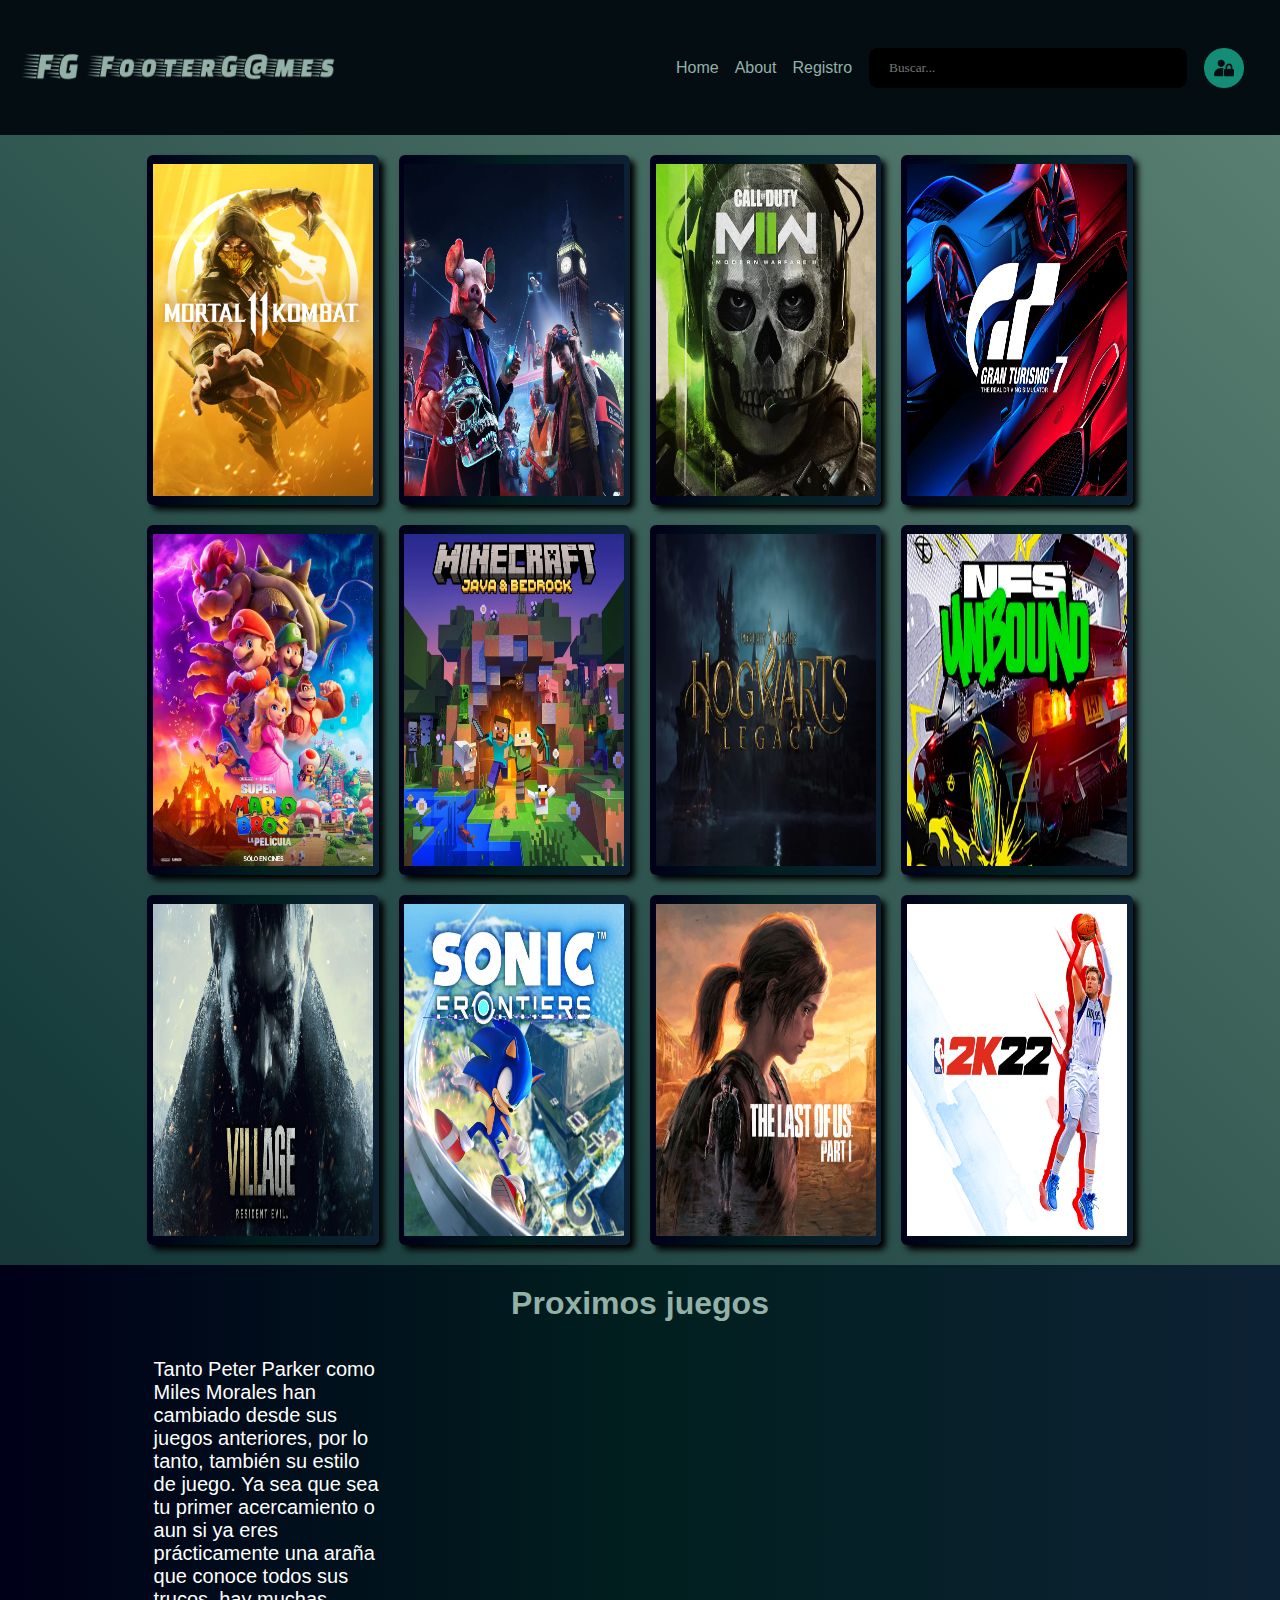
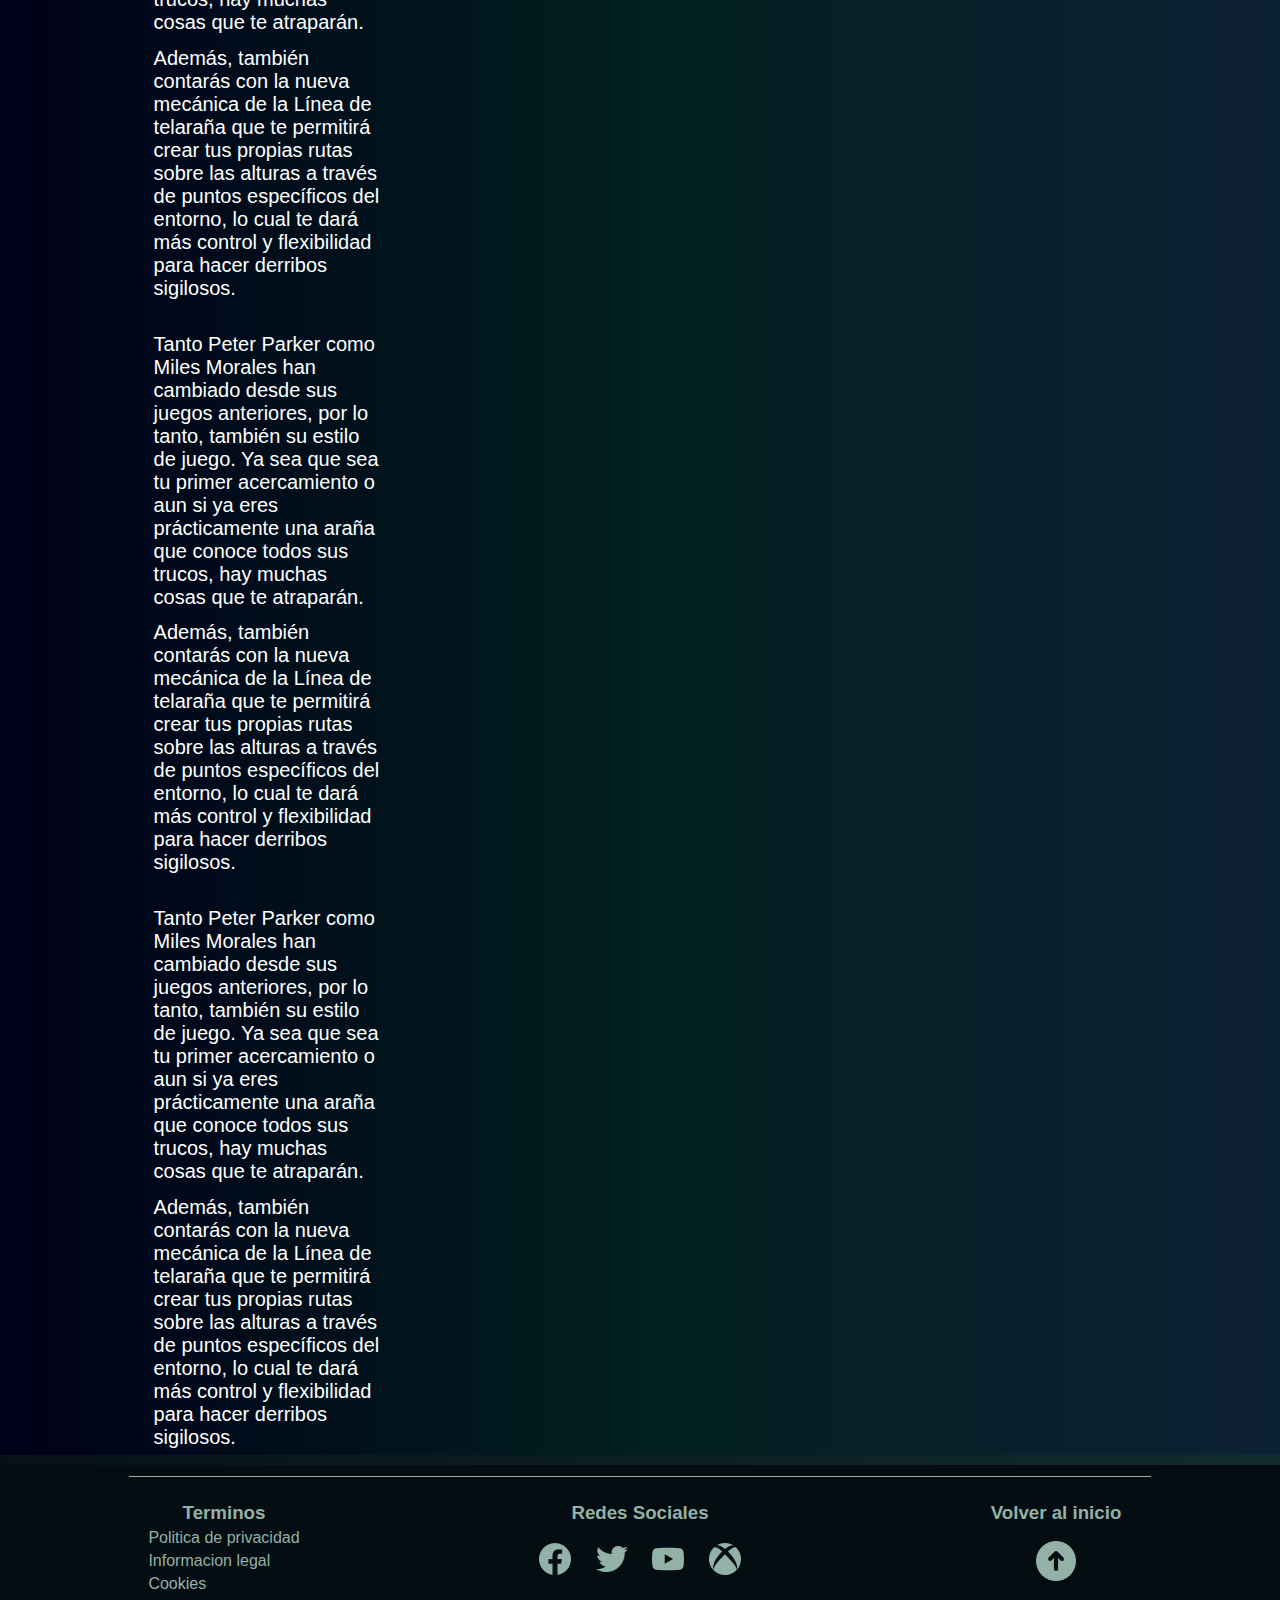
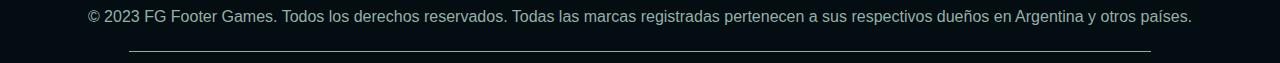
<file: index.html>
<!DOCTYPE html>
<html lang="en">
<head>
    <meta charset="UTF-8">
    <meta name="viewport" content="width=device-width, initial-scale=1.0">
    <title>Proyecto</title>
    <link rel="stylesheet" href="css/estilo.css">
</head>
<body>
    <header>
        <nav id="ancla" class="ancla">          
               
            <img id ="logo" src="./imagenes/logo4.png" alt="logo">               
                
                <form action="" class="box">
                    <ul>
                        <li><a href="index.html">Home</a></li>
                        <li><a href="about.html">About</a></li>
                        <li id="register"><a href="registro.html">Registro</a></li>
                    </ul>
                    <input type="text" name="buscar" id="buscar" placeholder="Buscar...">
                    <a href="login.html" class="box2"><img id="imagen-login" src="./imagenes/persona2.png" alt="persona"></a>                   
                </form>     
        </nav>      
    </header>

    <main>
        <div class="search">
            <input type="text" name="search" id="search" placeholder="Buscar...">
        </div>


        <div class="grid-container-main">
            <div class="card">
                <div class="black">
                    <h1>Mortal Kombat 11</h1>
                    <p>Fecha de Lanzamiento: 23 de Abril de 2019
                        Género: Acción, Lucha</p>
                    
                </div>
                <div class="imagen"><img src="./imagenes/mk.webp" alt="mk">    </div>
                            
            </div>

            <div class="card">
                <div class="black">
                    <h1 id="title-card">Titulo</h1>
                    <p>Lorem ipsum dolor sit amet consectetur adipisicing elit. Architecto, natus?</p>
                    
                </div>
                <div class="imagen"><img src="./imagenes/watch-dogs.webp" alt="cerdo">    </div>
                            
            </div>

            <div class="card">
                <div class="black">
                    <h1>Titulo</h1>
                    <p>Lorem ipsum dolor sit amet consectetur adipisicing elit. Architecto, natus?</p>
                    
                </div>

                <div class="imagen"><img src="./imagenes/cod.webp" alt="cod">  </div>
                              
            </div>
            <div class="card">
                <div class="black">
                    <h1>Titulo</h1>
                    <p>Lorem ipsum dolor sit amet consectetur adipisicing elit. Architecto, natus?</p>
                    
                </div>

                <div class="imagen"><img src="./imagenes/gran.webp" alt="gt">  </div>
                              
            </div>
            <div class="card">
                <div class="black">
                    <h1>Titulo</h1>
                    <p>Lorem ipsum dolor sit amet consectetur adipisicing elit. Architecto, natus?</p>
                    
                </div>
                
                
                <div class="imagen"><img src="./imagenes/mar.webp" alt="mario">  </div>
            </div>
            <div class="card">
                <div class="black">
                    <h1>Titulo</h1>
                    <p>Lorem ipsum dolor sit amet consectetur adipisicing elit. Architecto, natus?</p>
                    
                </div>

                <div class="imagen"><img src="./imagenes/minecraft.webp" alt="minecraft">  </div>
                              
            </div>

            <div class="card">
                <div class="black">
                    <h1>Titulo</h1>
                    <p>Lorem ipsum dolor sit amet consectetur adipisicing elit. Architecto, natus?</p>
                    
                </div>

                <div class="imagen"><img src="./imagenes/hogwarts-legacy.webp" alt="minecraft">  </div>
                              
            </div>

            <div class="card">
                <div class="black">
                    <h1>Titulo</h1>
                    <p>Lorem ipsum dolor sit amet consectetur adipisicing elit. Architecto, natus?</p>
                    
                </div>

                <div class="imagen"><img src="./imagenes/nfs.webp" alt="minecraft">  </div>
                              
            </div>

            <div class="card">
                <div class="black">
                    <h1>Titulo</h1>
                    <p>Lorem ipsum dolor sit amet consectetur adipisicing elit. Architecto, natus?</p>
                    
                </div>

                <div class="imagen"><img src="./imagenes/resident-evil.webp" alt="minecraft">  </div>
                              
            </div>

            <div class="card">
                <div class="black">
                    <h1>Titulo</h1>
                    <p>Lorem ipsum dolor sit amet consectetur adipisicing elit. Architecto, natus?</p>
                    
                </div>

                <div class="imagen"><img src="./imagenes/sonic.webp" alt="minecraft">  </div>
                              
            </div>

            <div class="card">
                <div class="black">
                    <h1>Titulo</h1>
                    <p>Lorem ipsum dolor sit amet consectetur adipisicing elit. Architecto, natus?</p>
                    
                </div>

                <div class="imagen"><img src="./imagenes/the-last-of-us.webp" alt="minecraft">  </div>
                              
            </div>

            <div class="card">
                <div class="black">
                    <h1>Titulo</h1>
                    <p>Lorem ipsum dolor sit amet consectetur adipisicing elit. Architecto, natus?</p>
                    
                </div>

                <div class="imagen"><img src="./imagenes/nba.webp" alt="nba">  </div>
                              
            </div>
        </div>

    </main>

    <section>
        <h1 id="title-main2">Proximos juegos</h1>
        <div class="container-main2">
            <div class="descripcion-iframe">

                <p>Tanto Peter Parker como Miles Morales han cambiado desde sus juegos anteriores, 
                    por lo tanto, también su estilo de juego. Ya sea que sea tu primer acercamiento 
                    o aun si ya eres prácticamente una araña que conoce todos sus trucos, hay muchas cosas que te atraparán.
                </p>
                <p>Además, también contarás con la nueva mecánica de la Línea de telaraña que te permitirá crear tus propias rutas sobre las alturas
                 a través de puntos específicos del entorno, lo cual te dará más control y flexibilidad para hacer derribos sigilosos.</p>               

            </div>            

            <div class="iframe">
                <iframe width="500px" height="500px" src="https://www.youtube.com/embed/p8UsHhOjjzg" title="Marvel’s Spider-Man 2 – Tráiler de LANZAMIENTO PS5 en ESPAÑOL I 4K | PlayStation España" frameborder="0" allow="accelerometer; autoplay; clipboard-write; encrypted-media; gyroscope; picture-in-picture; web-share" allowfullscreen></iframe></iframe>
            </div>     
            
            <div class="descripcion-iframe">

                <p>Tanto Peter Parker como Miles Morales han cambiado desde sus juegos anteriores, 
                    por lo tanto, también su estilo de juego. Ya sea que sea tu primer acercamiento 
                    o aun si ya eres prácticamente una araña que conoce todos sus trucos, hay muchas cosas que te atraparán.
                </p>
                <p>
                Además, también contarás con la nueva mecánica de la Línea de telaraña que te permitirá crear tus propias rutas sobre las alturas
                a través de puntos específicos del entorno, lo cual te dará más control y flexibilidad para hacer derribos sigilosos. 
                </p>               

            </div>            

            <div class="iframe">
                <iframe width="887" height="499" src="https://www.youtube.com/embed/Hq_hUJC2Iik" title="MORTAL KOMBAT 1 tráiler oficial en español" frameborder="0" allow="accelerometer; autoplay; clipboard-write; encrypted-media; gyroscope; picture-in-picture; web-share" allowfullscreen></iframe>
            </div>
            <div class="descripcion-iframe">

                <p>Tanto Peter Parker como Miles Morales han cambiado desde sus juegos anteriores, 
                    por lo tanto, también su estilo de juego. Ya sea que sea tu primer acercamiento 
                    o aun si ya eres prácticamente una araña que conoce todos sus trucos, hay muchas cosas que te atraparán.
                </p>

                <p>
                Además, también contarás con la nueva mecánica de la Línea de telaraña que te permitirá crear tus propias rutas sobre las alturas
                 a través de puntos específicos del entorno, lo cual te dará más control y flexibilidad para hacer derribos sigilosos. 
                </p>               

            </div>            

            <div class="iframe">
                <iframe width="887" height="499" src="https://www.youtube.com/embed/mfnc4_LCPNg" title="Marvel&#39;s Wolverine - Tráiler REVEAL para PS5 | 4K | PlayStation Showcase 2021" frameborder="0" allow="accelerometer; autoplay; clipboard-write; encrypted-media; gyroscope; picture-in-picture; web-share" allowfullscreen></iframe>
            </div>

        </div>

    </section>
    </main>

    <footer>

        <div class="line"></div>

        <div class="grid-container-footer"> 
            
            <div class="titulos" >
                <h3>Terminos</h3>
            </div>

            <div class="titulos">
                <h3>Redes Sociales</h3>
            </div>

            <div class="titulos" id="inicio">
                <h3>Volver al inicio</h3>
            </div>
    
            <div class="grid-items">    
                <ul>
                    <li><a href="">Politica de privacidad</a></li>
                    <li><a href="">Informacion legal</a></li>
                    <li><a href="">Cookies</a></li>
                </ul>   
            </div>        
    
            <div class="grid-img">
                <img class ="grid-icon" src="imagenes/facebook.png" alt="facebook">
                <img class ="grid-icon" src="imagenes/twitter.png" alt="twitter">
                <img class ="grid-icon" src="imagenes/youtube.png" alt="youtube">
                <img class ="grid-icon" src="imagenes/logotipo-de-xbox.png" alt="xbox">
            </div>

            <div class="grid-ancla">
                <a href="#ancla"><img src="imagenes/flecha-arriba.png" alt="flecha"></a>  
            </div>

            <div class="grid-text">
                <p>© 2023 FG Footer Games. Todos los derechos reservados. Todas las marcas registradas pertenecen a sus respectivos dueños en Argentina y otros países.</p>
            </div>           

        </div>

        <div class="line"></div>

    </footer>
</body>
</html>
</file>
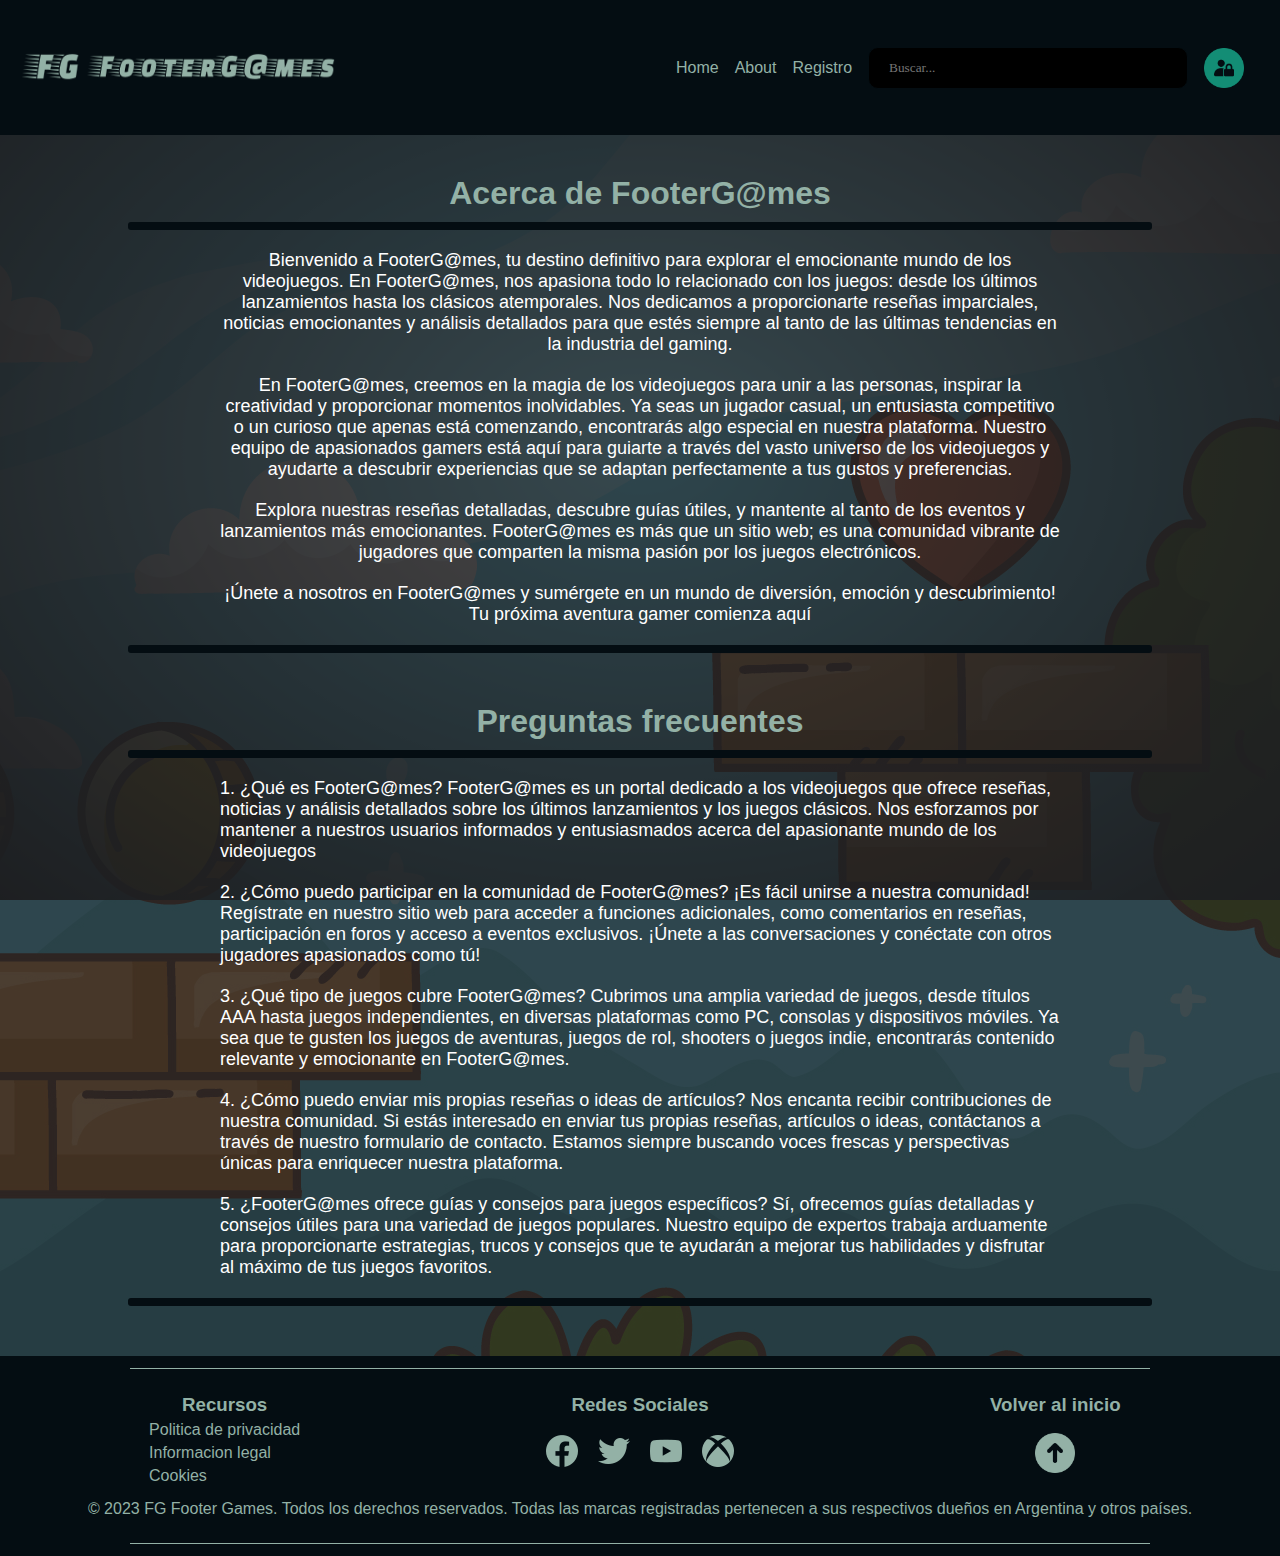
<file: about.html>
<!DOCTYPE html>
<html lang="en">
<head>
    <meta charset="UTF-8">
    <meta name="viewport" content="width=device-width, initial-scale=1.0">
    <title>Proyecto</title>
    <link rel="stylesheet" href="css/estilo.css">
    <link rel="stylesheet" href="css/about.css">
</head>
<body>
    <header id="header"></header>

    <main>
        <div class="container">
            <div class="flex-text1">
                <h1>Acerca de FooterG@mes</h1>
                <hr>
            
                
                <p class="parrafo">Bienvenido a FooterG@mes, tu destino definitivo para explorar el emocionante mundo de los videojuegos. En FooterG@mes, nos apasiona todo lo relacionado con los juegos: desde los últimos lanzamientos hasta los clásicos atemporales. Nos dedicamos a proporcionarte reseñas imparciales, noticias emocionantes y análisis detallados para que estés siempre al tanto de las últimas tendencias en la industria del gaming.
                <p class="parrafo">En FooterG@mes, creemos en la magia de los videojuegos para unir a las personas, inspirar la creatividad y proporcionar momentos inolvidables. Ya seas un jugador casual, un entusiasta competitivo o un curioso que apenas está comenzando, encontrarás algo especial en nuestra plataforma. Nuestro equipo de apasionados gamers está aquí para guiarte a través del vasto universo de los videojuegos y ayudarte a descubrir experiencias que se adaptan perfectamente a tus gustos y preferencias.</p>
                <p class="parrafo">Explora nuestras reseñas detalladas, descubre guías útiles, y mantente al tanto de los eventos y lanzamientos más emocionantes. FooterG@mes es más que un sitio web; es una comunidad vibrante de jugadores que comparten la misma pasión por los juegos electrónicos.</p>
                <p class="parrafo">¡Únete a nosotros en FooterG@mes y sumérgete en un mundo de diversión, emoción y descubrimiento! Tu próxima aventura gamer comienza aquí</p>      
                <hr>
            </div>
            <div class="flex-text2">   
                <h1>Preguntas frecuentes</h1>
                <hr>
            
                <p class="parrafo">1. ¿Qué es FooterG@mes?

                    FooterG@mes es un portal dedicado a los videojuegos que ofrece reseñas, noticias y análisis detallados sobre los últimos lanzamientos y los juegos clásicos. Nos esforzamos por mantener a nuestros usuarios informados y entusiasmados acerca del apasionante mundo de los videojuegos</p>
                <p class="parrafo">2. ¿Cómo puedo participar en la comunidad de FooterG@mes?
                    
                    ¡Es fácil unirse a nuestra comunidad! Regístrate en nuestro sitio web para acceder a funciones adicionales, como comentarios en reseñas, participación en foros y acceso a eventos exclusivos. ¡Únete a las conversaciones y conéctate con otros jugadores apasionados como tú!</p>
                <p class="parrafo"> 3. ¿Qué tipo de juegos cubre FooterG@mes?
                    
                    Cubrimos una amplia variedad de juegos, desde títulos AAA hasta juegos independientes, en diversas plataformas como PC, consolas y dispositivos móviles. Ya sea que te gusten los juegos de aventuras, juegos de rol, shooters o juegos indie, encontrarás contenido relevante y emocionante en FooterG@mes.</p>
                <p class="parrafo">4. ¿Cómo puedo enviar mis propias reseñas o ideas de artículos?
                    
                    Nos encanta recibir contribuciones de nuestra comunidad. Si estás interesado en enviar tus propias reseñas, artículos o ideas, contáctanos a través de nuestro formulario de contacto. Estamos siempre buscando voces frescas y perspectivas únicas para enriquecer nuestra plataforma.</p>
                <p class="parrafo">5. ¿FooterG@mes ofrece guías y consejos para juegos específicos?
                    
                    Sí, ofrecemos guías detalladas y consejos útiles para una variedad de juegos populares. Nuestro equipo de expertos trabaja arduamente para proporcionarte estrategias, trucos y consejos que te ayudarán a mejorar tus habilidades y disfrutar al máximo de tus juegos favoritos.</p>             
                    
              <hr>      
            </div>
        </div>
    </main>

        
        

    <footer id="footer"></footer>
    <script src="./js/header-footer.js"></script>
</body>
</html>
</file>
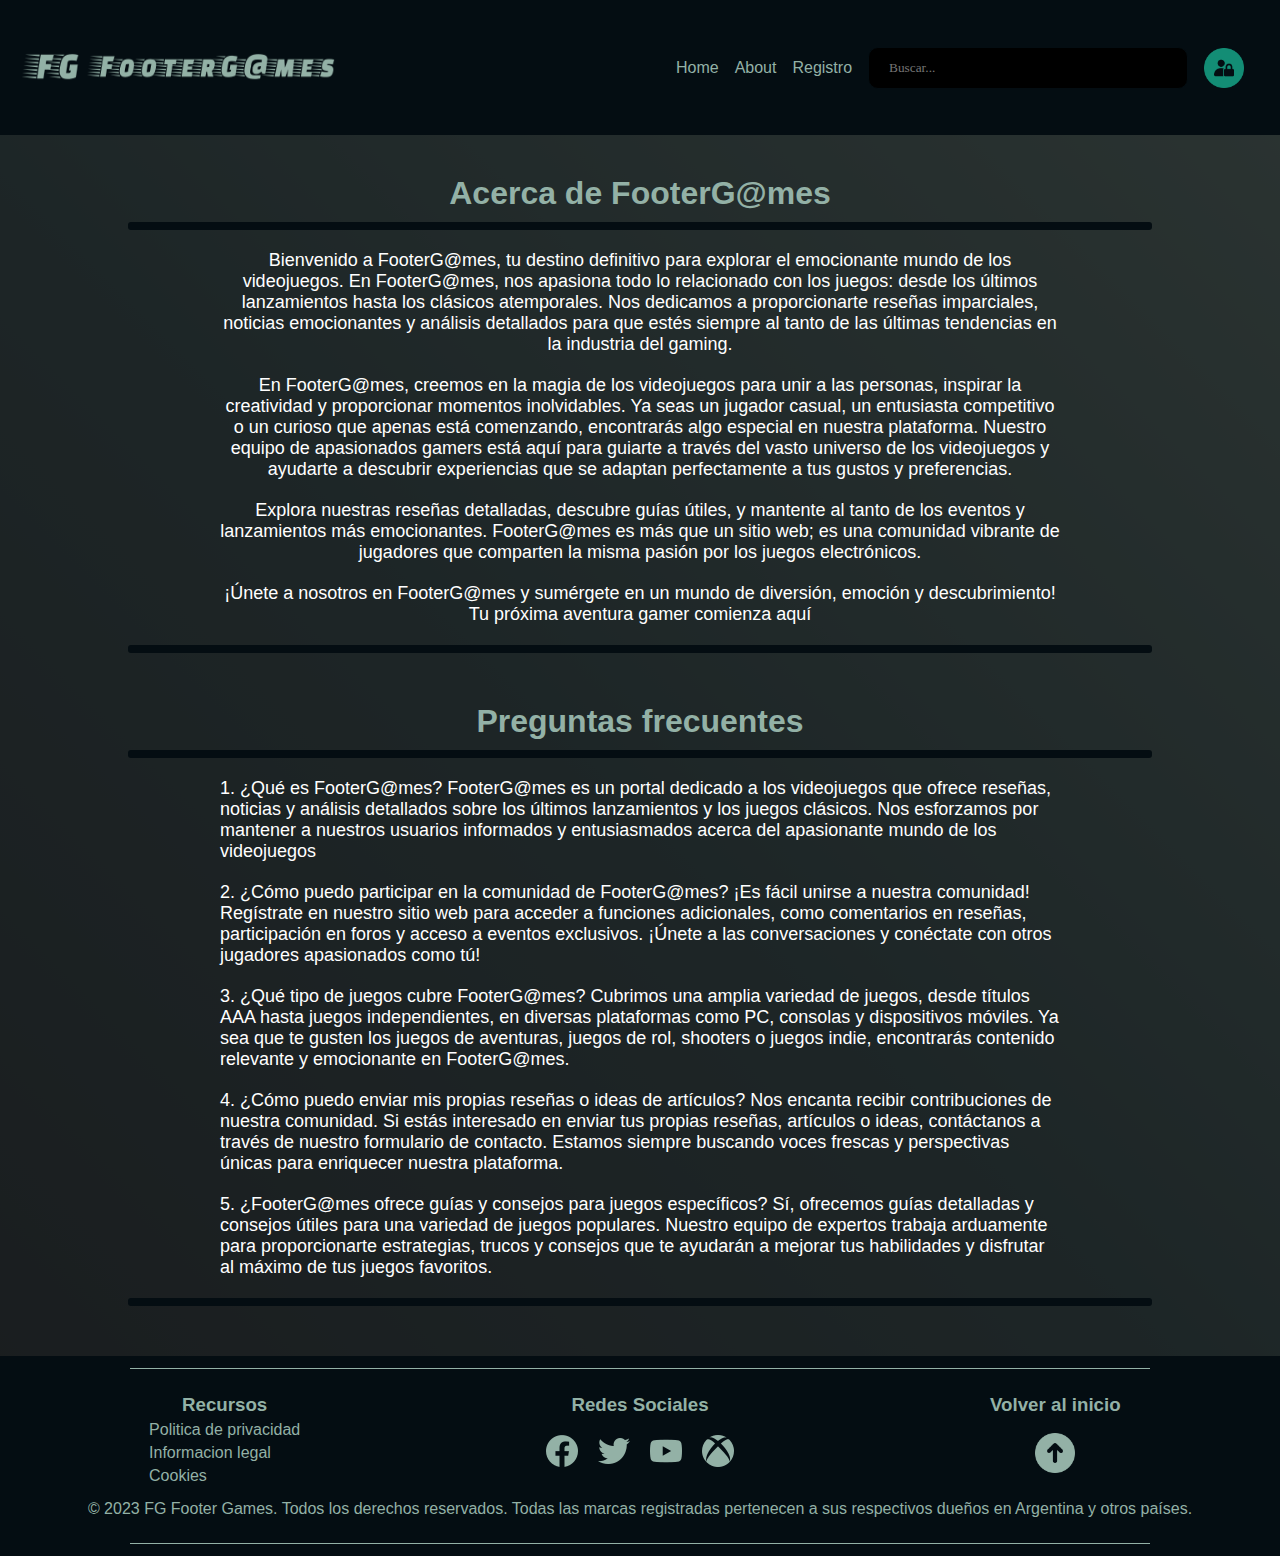
<file: acercaDe.html>
<!DOCTYPE html>
<html lang="en">
<head>
    <meta charset="UTF-8">
    <meta name="viewport" content="width=device-width, initial-scale=1.0">
    <title>Proyecto</title>
    <link rel="stylesheet" href="css/estilo.css">
    <link rel="stylesheet" href="css/acercaDe.css">
</head>
<body>
    <header id="header"></header>

    <main>
        <div class="container">
            <div class="flex-text1">
                <h1>Acerca de FooterG@mes</h1>
                <hr>
            
                
                <p class="parrafo">Bienvenido a FooterG@mes, tu destino definitivo para explorar el emocionante mundo de los videojuegos. En FooterG@mes, nos apasiona todo lo relacionado con los juegos: desde los últimos lanzamientos hasta los clásicos atemporales. Nos dedicamos a proporcionarte reseñas imparciales, noticias emocionantes y análisis detallados para que estés siempre al tanto de las últimas tendencias en la industria del gaming.
                <p class="parrafo">En FooterG@mes, creemos en la magia de los videojuegos para unir a las personas, inspirar la creatividad y proporcionar momentos inolvidables. Ya seas un jugador casual, un entusiasta competitivo o un curioso que apenas está comenzando, encontrarás algo especial en nuestra plataforma. Nuestro equipo de apasionados gamers está aquí para guiarte a través del vasto universo de los videojuegos y ayudarte a descubrir experiencias que se adaptan perfectamente a tus gustos y preferencias.</p>
                <p class="parrafo">Explora nuestras reseñas detalladas, descubre guías útiles, y mantente al tanto de los eventos y lanzamientos más emocionantes. FooterG@mes es más que un sitio web; es una comunidad vibrante de jugadores que comparten la misma pasión por los juegos electrónicos.</p>
                <p class="parrafo">¡Únete a nosotros en FooterG@mes y sumérgete en un mundo de diversión, emoción y descubrimiento! Tu próxima aventura gamer comienza aquí</p>      
                <hr>
            </div>
            <div class="flex-text2">   
                <h1>Preguntas frecuentes</h1>
                <hr>
            
                <p class="parrafo">1. ¿Qué es FooterG@mes?

                    FooterG@mes es un portal dedicado a los videojuegos que ofrece reseñas, noticias y análisis detallados sobre los últimos lanzamientos y los juegos clásicos. Nos esforzamos por mantener a nuestros usuarios informados y entusiasmados acerca del apasionante mundo de los videojuegos</p>
                <p class="parrafo">2. ¿Cómo puedo participar en la comunidad de FooterG@mes?
                    
                    ¡Es fácil unirse a nuestra comunidad! Regístrate en nuestro sitio web para acceder a funciones adicionales, como comentarios en reseñas, participación en foros y acceso a eventos exclusivos. ¡Únete a las conversaciones y conéctate con otros jugadores apasionados como tú!</p>
                <p class="parrafo"> 3. ¿Qué tipo de juegos cubre FooterG@mes?
                    
                    Cubrimos una amplia variedad de juegos, desde títulos AAA hasta juegos independientes, en diversas plataformas como PC, consolas y dispositivos móviles. Ya sea que te gusten los juegos de aventuras, juegos de rol, shooters o juegos indie, encontrarás contenido relevante y emocionante en FooterG@mes.</p>
                <p class="parrafo">4. ¿Cómo puedo enviar mis propias reseñas o ideas de artículos?
                    
                    Nos encanta recibir contribuciones de nuestra comunidad. Si estás interesado en enviar tus propias reseñas, artículos o ideas, contáctanos a través de nuestro formulario de contacto. Estamos siempre buscando voces frescas y perspectivas únicas para enriquecer nuestra plataforma.</p>
                <p class="parrafo">5. ¿FooterG@mes ofrece guías y consejos para juegos específicos?
                    
                    Sí, ofrecemos guías detalladas y consejos útiles para una variedad de juegos populares. Nuestro equipo de expertos trabaja arduamente para proporcionarte estrategias, trucos y consejos que te ayudarán a mejorar tus habilidades y disfrutar al máximo de tus juegos favoritos.</p>             
                    
              <hr>      
            </div>
        </div>
    </main>

        
        

    <footer id="footer"></footer>
    <script src="./js/header-footer.js"></script>
</body>
</html>
</file>
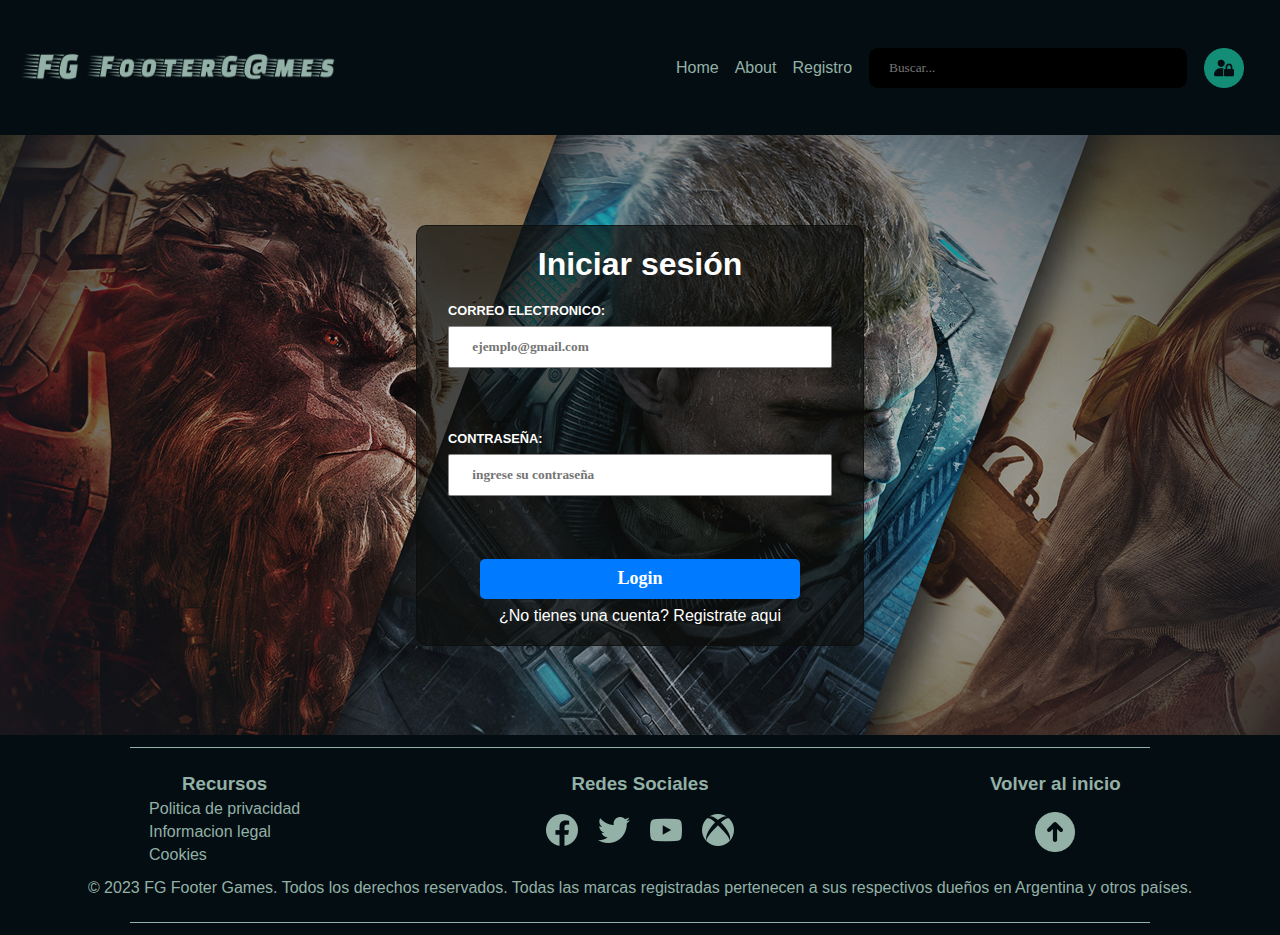
<file: login.html>
<!DOCTYPE html>
<html lang="en">
<head>
    <meta charset="UTF-8">
    <meta name="viewport" content="width=device-width, initial-scale=1.0">
    <title>Proyecto</title>
    <link rel="stylesheet" href="./css/estilo.css">
    <link rel="stylesheet" href="./css/login.css">
    <script src="validacion.js"></script>
</head>
<body>

    <header id="header"></header>

    <main>
        
        <div class="caja-registro">
            

            <form onsubmit="return validar()">
                <h1 id="title-registro">Iniciar sesión</h1>
                <div class="label-input">
                    <label for="">Correo Electronico:</label>
                    <input type="email" name="mail" id="mail" placeholder=" ejemplo@gmail.com">
                    <div id="validar_mail">&nbsp;</div>
                </div>                

                <div class="label-input">
                    <label for="">Contraseña:</label>
                    <input type="password" name="pass" id="pass" placeholder=" ingrese su contraseña">
                    <div id="validar_pass">&nbsp;</div>
                </div>
                <div class="boton">
                <input id="boton" type="submit" value="Login">
                </div>    
                
                
            </form>
            <div class="register">
                <a href="registro.html">¿No tienes una cuenta? Registrate aqui</a>
            </div>

        </div>
    </main>

    <footer id="footer"></footer>
    <script src="./js/header-footer.js"></script>
</body>
</html>
</file>
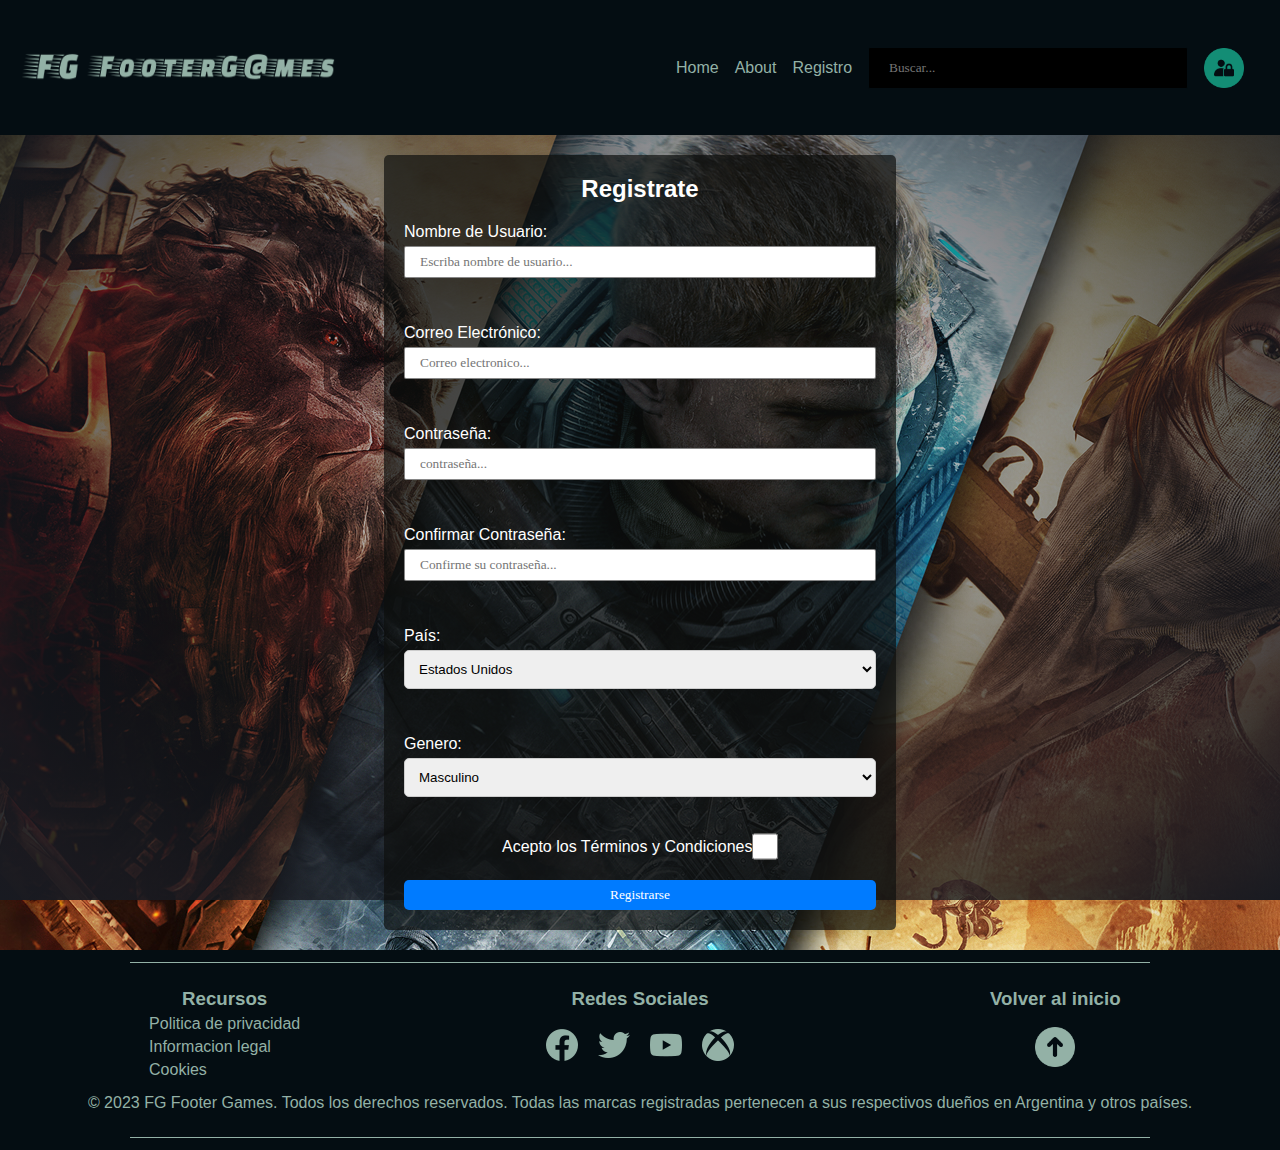
<file: registro.html>
<!DOCTYPE html>
<html lang="en">
<head>
    <meta charset="UTF-8">
    <meta name="viewport" content="width=device-width, initial-scale=1.0">
    <title>Proyecto</title>
    <link rel="stylesheet" href="./css/estilo.css">
    <link rel="stylesheet" href="./css/registro.css">
</head>
<body>

    <header id="header"></header>

    <main>
    <form action="" method="post" class="form">
        <h2>Registrate</h2>
        <label for="nombre_usuario">Nombre de Usuario:</label>
        <input type="text" id="nombre_usuario" name="nombre_usuario" placeholder="Escriba nombre de usuario..." required><br><br>
        
        <label for="correo_electronico">Correo Electrónico:</label>
        <input type="email" id="correo_electronico" name="correo_electronico" placeholder="Correo electronico..." required><br><br>
        
        <label for="contrasena">Contraseña:</label>
        <input type="password" id="contrasena" name="contrasena" placeholder="contraseña..." required><br><br>
        
        <label for="confirmar_contrasena">Confirmar Contraseña:</label>
        <input type="password" id="confirmar_contrasena" name="confirmar_contrasena" placeholder="Confirme su contraseña..." required><br><br>
        
        <label for="pais">País:</label>
        <select id="pais" name="pais">
            <option value="EEUU">Estados Unidos</option>
            <option value="Canada">Canadá</option>
            <option value="Mexico">México</option>
        </select><br><br>
        
        <label for="genero">Genero:</label>
        <select id="genero" name="genero">
            <option value="masculino">Masculino</option>
            <option value="femenino">Femenino</option>
            <option value="otro">Otro</option>
        </select><br><br>
        
        <div class="terminos">
            <label for="aceptar_terminos">Acepto los Términos y Condiciones</label>
            <input type="checkbox" id="aceptar_terminos" name="aceptar_terminos" required>
        </div>   
            <input type="submit" value="Registrarse">
    </form>
    </main>

    <footer id="footer"></footer>
    <script src="./js/header-footer.js"></script>
</body>
</html>
</file>
<file: css/estilo.css>
*{
    box-sizing: border-box;
    margin: 0;
    padding: 0;
}

body{
    background: linear-gradient(45deg, #040d12, #183d3d, #5C8374);
    font-family: Arial, Helvetica;
}


/*Header y nav*/

/* Esto es para que cada elemento de la lista quede una al lado de la otra */
ul{
    display: flex;
}

/* con list-style-type: none eliminamos los puntos que les agrega por defecto*/
li{
    list-style-type: none;
    margin: 0.5rem;
}

/* Contenido de la etiqueta a (hipervinculos) */
a{
    display: flex;
    border-radius: 4px;
    text-decoration: none;
    color: #93B1A6;
    cursor:pointer;
    transition: 1s;
}

/* le damos sombreado al texto que contiene la etiqueta a */
a:hover{
    text-shadow:0 0 5px #00fff7;
    color: #00fff7;
    /* traslada el contenido de a 20px en el eje X y 10px en el eje Y */
    /* transform: translate(20px, 10px);   */
    /* transform:rotate(360deg); */
}

/* contenido flexbox, espaciado y centrado entre los elementos. que el nav ocupe el 15% */
nav{
    display: flex;
    justify-content: space-between;
    background-color: #040d12;
    align-items: center;
    height: 15vh;
}

/* logo que ocupa ancho del 25% y alto del 45% del nav */
#logo{
    width: 25%;
    height: 45%;
    margin-left: 20px;
    border-radius: 3px;
    cursor:pointer;
    transition: 1s;
    border-radius: 25px;
}

#logo:hover{
    border: 1px solid #00fff7;
    box-shadow: 0 0 20px #00fff7;
}

#logo{animation:rotate-horizontal-center 0.4s} @keyframes rotate-horizontal-center{0%{transform:rotateX(0)}100%{transform:rotateX(-360deg)}}

input{
    border-radius: 10px;
    font-family:cursive;
    background-color: #183d3d;
    width: 20vw;
    height: 3vh;
}

#buscar {
    color: #fff;
    background-color: black;
    width: 50%;
    padding: 20px;
    border: 1px solid #040d12;
    margin: 0.5rem;
}
#imagen-login:hover{
    transform: scale(0.9);
}

#imagen-login{
    width: 40px;
    margin: 0.5rem;
}

.box {
    display: flex;
    justify-content: center;
    align-items: center;
    width: 50%;
}

/*------------------------------------------------------------------------------------------------------ */

/* Main */

.search {
    display: none;
}

 /* ancho del 65% de la pantalla, margen arriba y abajo de 20px */
 /* auto fit es para que se adapte al tamaño del navegador */
/* minmax(n) cuan grande o chico queres que sea la imagen */

.grid-container-main{
    width: 77%;
    margin: 1.25rem auto;
    display: grid;
    /* la unidad de medida fraccion ocupa el 100% de de la pantalla */
    /* grid-template-columns: repeat(autofit, minmax(350px,1fr)); */
    grid-template-columns: repeat(4, 1fr);
    /* grid-template-rows: 300px 300px; */
    gap: 20px;
 }

 .card{
    position: relative;
    width: 100%;
    height: 350px;
    transform: scale(1);
    transition: all 1s;
    box-shadow: 5px 5px 6px black;
    background: linear-gradient(90deg, #000018, #011f1f, #0d2134);
    display: flex;
    justify-content: center;
    align-items: center;
    border-radius: 6px;
 }

 .card:hover{
    transform: scale(1.1);   
 }

 .black{
    position: absolute;
    width: 95%;
    height: 95%;
    display: flex;
    flex-direction: column;
    transform: scale(1);
    cursor: pointer;
    transition: all 0.5s;
    color: transparent; 
}

 .black p{
    text-align: center;
    font-family:Arial, Helvetica, sans-serif;
    margin-top: 30px;
 }

 .black:hover {
    color: white;
    background-color: rgba(10,10,10, 0.8);
 }

 .black h1{
   margin-top: 10px;
   color: transparent;
   transition: all 0.5s;
   text-align: center;
 }

 .black:hover h1{
   color: white;
 }


 /* nos aseguramos que se ajuste a su contenedor */
 .imagen{
    width: 95%;
    height: 95%;
 }

 .imagen img{
    width: 100%;
    height: 100%;
 }

 section{
   background: linear-gradient(90deg, #000018, #011f1f, #0d2134);
 }

 section h1{
   display: flex;
   color: #93B1A6;
   padding-top: 20px;
   padding-bottom: 20px;
   justify-content: center;
 }

 .container-main2{
   width: 77%;
   margin: 0.6rem auto;
   display: grid;
   grid-template-columns: 1fr 3fr;
   column-gap: 20px;
   row-gap: 20px;
}

.descripcion-iframe{
   display: flex;
   color: white;
   font-size: 1.25rem;
   flex-direction: column;
}

.descripcion-iframe p {
    margin: 0.4rem;
}

.iframe{
   width: 100%;
}

.iframe iframe{
   width: 100%;
}




/* --------------------------------------------------------------------------------------------- */
/* FOOTER que ocupa el 30% del navegador*/
footer{
    background-color: #040d12;
    border: 1px solid transparent;
}


.line{
    border-bottom: 1px solid #93B1A6;
    margin-top: 10px;
    width: 80%;
    margin-left: auto;
    margin-right: auto;
    margin-bottom: 10px;
}

/* repetimos 3 columnas de 1fr(33%) */
/* y 3 filas  */
.grid-container-footer{
    display: grid;
    grid-template-columns: repeat(3, 1fr);
    /* grid-template-rows: 1fr 3fr 1fr; */
    grid-template-rows: repeat(3, auto);
    justify-items: center;
    align-items: center;
    padding: 15px;
}

.grid-items ul{
    display: inline-block;
}

.grid-items li{
    margin: 0.31rem;
}

.grid-ancla img{
    width: 40px;
    height: 40px;
    cursor: pointer;
    transition: 0.5s;
}

.grid-ancla img:hover{
    transform:translate(0px, -10px);
}

/* que el texto ocupe el ancho de todas las columnas */
.grid-text{
    color: #93B1A6;
    grid-column-start: 1;
    grid-column-end: 4;
    margin-top: 10px;
}


/* espacio entre los iconos */
.grid-icon{
    display: inline-block;
    margin: 10px;

}

.titulos{
    color: #93B1A6;
}





/* web responsive-------------------------------------------------------- */
/* tablet */
@media (max-width: 768px) {
    .grid-container-main{
     grid-template-columns: repeat(2,1fr);
    }

    .container-main2{
        grid-template-columns: repeat(1,1fr);
    }
/*Nav responsive*/
    nav {
        width: 100vw;
        justify-content: space-between;
    }

    .box {
        width: 40%;
    }
    
    #buscar {
        display: none;
    }

    #register {
        display: none;
    }




/* buscador responsive */
.search {
    display: flex;
    width: 100%;
    justify-content: center;
    margin-top: 0.5rem;
}


#search {
    width: 80%;
    color: #fff;
    background: rgba(13, 14, 13, 0.9);
    padding: 20px;
    border: 3px solid #040d12;
    outline: none;
}



    #logo {
        width: 25%;
    }

}
 
 /* celular */
 @media (max-width: 640px) {
    .grid-container-main{
         grid-template-columns: repeat(1,1fr);
    }
    .container-main2{
        grid-template-columns: repeat(1,1fr);
    }

 /*Nav logo*/
    #logo {
        width: 40%;
    }

}

@media (max-width: 640px) and (orientation: landscape) {

    #logo {
        width: 25%;
    }
}
</file>
<file: css/about.css>
/* Acerca de */

body{
    background: radial-gradient(rgba(24, 26, 33, 0) 0%, #181A21 100%) fixed no-repeat,  url("../imagenes/about.jpg") center top, #181A21;
}


main{
    display: flex;
    justify-content: center;
}

.container{
    width: 100vw;
    background-color: rgba(31, 33, 34, 0.8);
}

.flex-text1{
    display: flex;
    flex-direction: column;
    align-items: center;
    margin: 40px;
    text-align: center;
}

.flex-text2{
    display: flex;
    flex-direction: column;
    align-items: center;
    margin: 40px;
}


.parrafo{
    width: 70%;
    color: white;
    font-size: 18px;
    margin: 10px;
}

hr{
    border: 4px solid #040d12;
    border-radius: 3px;
    width: 80vw;
    margin: 10px;
}



main h1{
    text-align: center;
    color: #93B1A6;
    font-weight: 800;
}
</file>
<file: css/acercaDe.css>
/* Acerca de */

main{
    display: flex;
    justify-content: center;
}

.container{
    width: 100vw;
    background-color: rgba(31, 33, 34, 0.8);
}

.flex-text1{
    display: flex;
    flex-direction: column;
    align-items: center;
    margin: 40px;
    text-align: center;
}

.flex-text2{
    display: flex;
    flex-direction: column;
    align-items: center;
    margin: 40px;
}


.parrafo{
    width: 70%;
    color: white;
    font-size: 18px;
    margin: 10px;
}

hr{
    border: 4px solid #040d12;
    border-radius: 3px;
    width: 80vw;
    margin: 10px;
}



main h1{
    text-align: center;
    color: #93B1A6;
    font-weight: 800;
}
</file>
<file: css/login.css>
body{
    background: radial-gradient(rgba(24, 26, 33, 0) 0%, #181A21 100%) fixed no-repeat,  url("../imagenes/games.jpg") center top, #181A21;
    font-family: Arial;
}

/* Registro----------------------------------------------------------- */
.caja-registro{
    display: flex;
    flex-direction: column;
    width: 35vw;
    margin: 5.6rem auto;
    padding: 20px;
    background: rgba(13, 14, 13, 0.7);
    justify-content: center;
    align-items: center;
    user-select: none;
    border: 1px solid rgba(13, 14, 13, 0.7);
    border-radius: 10px;
}

#title-registro{
    color:#fff ;
    text-align: center;
}

.label-input{   
    color: #fff;
    font-size: 0.8rem;
    font-weight: bold;
    margin-top: 20px;
    margin-bottom: 40px;
    text-transform: uppercase;
}

.label-input input{
    display: flex;
    width: 30vw;
    margin: 0.5rem auto;
    color: black;
    border-radius: 2px;
    border: 1px solid rgba(13, 14, 13, 0.5);
    background-color: #fff;
    padding: 20px;
    font-weight: bold;
    outline: none;
}

#boton{
    font-size: 18px;
    width: 25vw;
    height: 40px;
    background-color: #007BFF;
    color: #fff;
    font-weight: bold;
    border: none;
    border-radius: 5px;
    margin-bottom: 0.5rem;
    cursor: pointer;
}

#boton:hover{
    background-color: #0056b3;
}

.boton {
    display: flex;
    justify-content: center;
}

.register a {
    color: #fff;
}
</file>
<file: css/registro.css>
body{
    background: radial-gradient(rgba(24, 26, 33, 0) 0%, #181A21 100%) fixed no-repeat,  url("../imagenes/games.jpg") center top, #181A21;
}


.form {
    display: flex;
    max-width: 40vw;
    flex-direction: column;
    justify-content: center;
    margin: 20px auto;
    background: rgba(13, 14, 13, 0.7);
    padding: 20px;
    border-radius: 5px;
    box-shadow: 0 0 10px rgba(0, 0, 0, 0.1);
    color: #fff;
}

.form h2 {
    color: #fff;
    margin-bottom: 10px;
    text-align: center;
}

.form label {
    display: block;
    margin-top: 10px;
}


input[type="text"],
input[type="email"],
input[type="password"] {
    background-color: #fff;
    width: 100%;
    padding: 15px;
    margin-top: 5px;
    border-radius: 2px;
    border: 1px solid rgba(13, 14, 13, 0.5);
    outline: none;
}

select {
    width: 100%;
    padding: 10px;
    margin-top: 5px;
    border: 1px solid #ccc;
    border-radius: 5px;
}

input[type="radio"] {
    margin-top: 5px;
}

input[type="submit"] {
    background-color: #007BFF;
    color: #fff;
    border: none;
    border-radius: 5px;
    margin-top: 20px;
    cursor: pointer;
    width: 100%;
    height: 30px;
}


input[type="submit"]:hover {
    background-color: #0056b3;
}

input[type="checkbox"]{
    width: 2vw;
    display: inline;
}
.terminos {
    display: flex;
    justify-content: center;
    align-items: center;
}

.terminos label {
    margin: 0;
    display: inline;
}


@media (max-width: 600px) {
    form {
        max-width: 100%;
        padding: 10px;
    }
}
</file>
